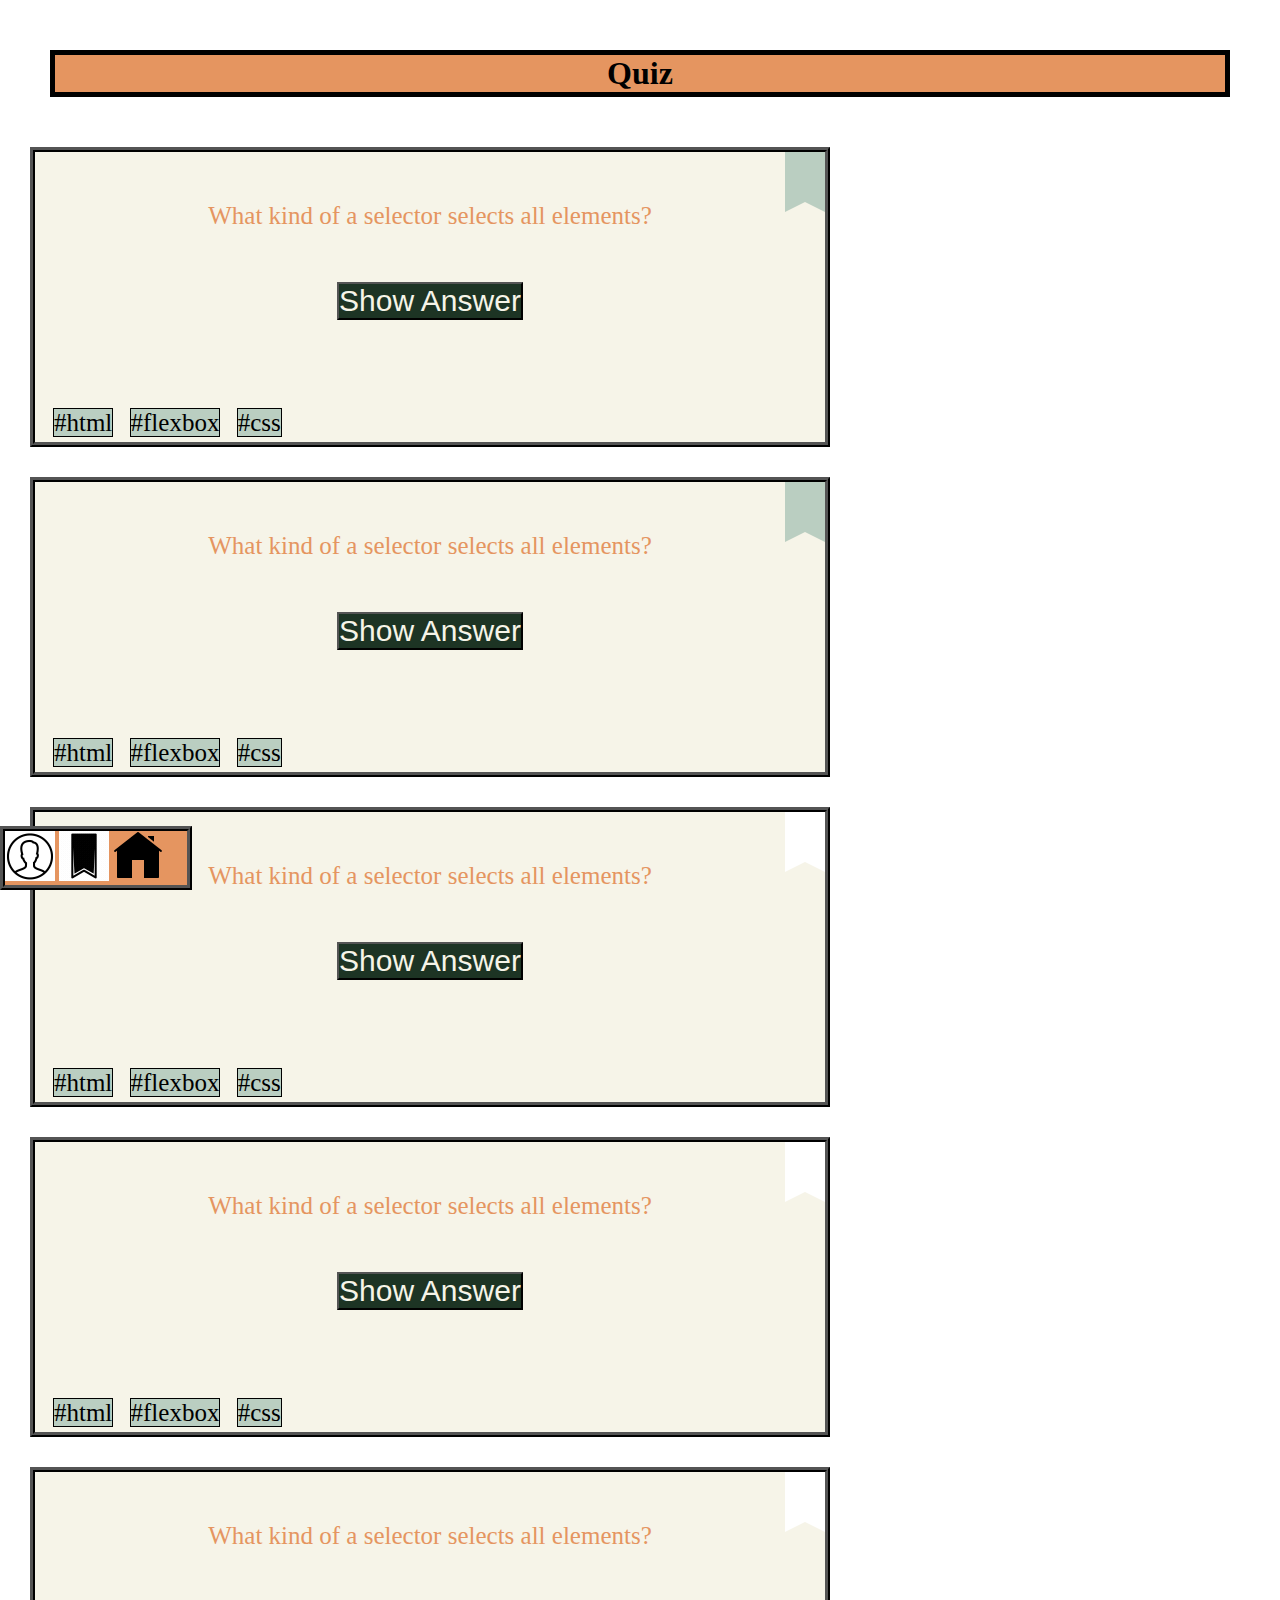
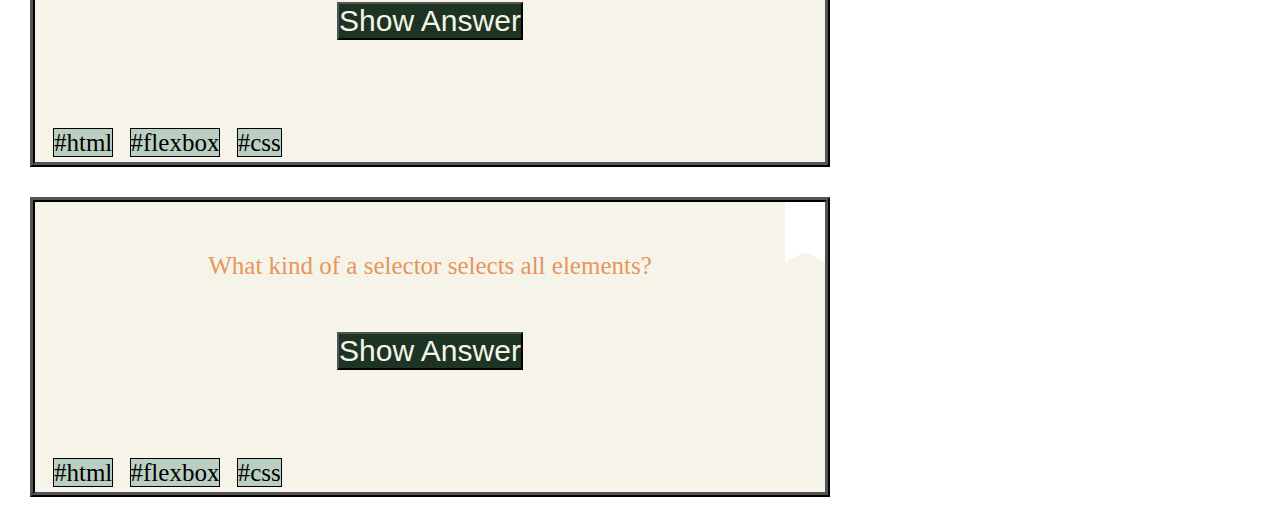
<file: index.html>
<!DOCTYPE html>
<html lang="en">
  <head>
    <meta charset="UTF-8" />
    <meta http-equiv="X-UA-Compatible" content="IE=edge" />
    <meta name="viewport" content="width=device-width, initial-scale=1.0" />
    <title>Quiz App!</title>
    <link rel="stylesheet" href="styles.css" />
    <link rel="stylesheet" href="bookmark.html">
    <link rel="stylesheet" href="profile.html">
  
  
  </head>

  <body>
    <main>
      
      <h1 class="card__header">Quiz</h1>

      <section class="card">
        <p class="card__text">
          What kind of a selector selects all elements?
        </p>

        <section class="card__question">

         


        </section>
        
        

        <button class="card__question">Show Answer</button>

       

        
          <div>
            <img class="card__bookmark-two" src="bookmark1.png" alt="" />
            </div>
          
        

        <section>
          <ul class="card__tag">
            <li>#html</li>
            <li>#flexbox</li>
            <li>#css</li>
          </ul>
        </section>
      </section>

      <section class="card">
        <p class="card__text">What kind of a selector selects all elements?</p>

        <button class="card__question">Show Answer</button>

      

<div>
  <img class="card__bookmark-two" src="bookmark1.png" alt="" />

</div>
  


<section>
  <ul role=" list" class="card__tag">
    <li>#html</li>
    <li>#flexbox</li>
    <li>#css</li>
  </ul>
</section>
</section>

      <section class="card">
        <p class="card__text">
          What kind of a selector selects all elements?
        </p>

        <button class="card__question">Show Answer</button>

       

<div>
  <img class="card__bookmark-one" src="bookmark1.png" alt="" />

</div>
  


        

        <section>
          <ul class="card__tag">
            <li>#html</li>
            <li>#flexbox</li>
            <li>#css</li>
          </ul>
        </section>
      </section>

      <section class="card">
        <p class="card__text">What kind of a selector selects all elements?</p>

        <button class="card__question">Show Answer</button>




        <div>
          <img class="card__bookmark-one" src="bookmark1.png" alt="" />
        
        </div>


<section>
  <ul class="card__tag">
    <li>#html</li>
    <li>#flexbox</li>
    <li>#css</li>
  </ul>
</section>
</section>

      <section class="card">
        <p class="card__text" >What kind of a selector selects all elements?</p>
        

        <button class="card__question">Show Answer</button>

      
        <div>
          <img class="card__bookmark-one" src="bookmark1.png" alt="" />
        
        </div>

        <section>
          <ul class="card__tag">
            <li>#html</li>
            <li>#flexbox</li>
            <li>#css</li>
          </ul>
      
        </section>
        
      </section>
      
      </section>
      <section class="card">
        <p class="card__text">What kind of a selector selects all elements?</p>

        <button class="card__question">Show Answer</button>

      
        <div>
          <img class="card__bookmark-one" src="bookmark1.png" alt="" />
        
        </div>


        <section>
          <ul class="card__tag">
            <li>#html</li>
            <li>#flexbox</li>
            <li>#css</li>
          </ul>
        </section>
      </section>
     
      </section>
    
    </main>

    <section class="card__navbar">

      <footer>
        <nav>
          <a href="./profile.html"><img src="user.gif" alt="" /></a>
          <a href="./bookmark.html"><img src="bookmark.gif" alt="" /></a>
          <a href="./index.html"><img src="home.svg" alt="" /></a>
        </nav>
      </footer>


    </section>

  
  </body>
</html>
</file>
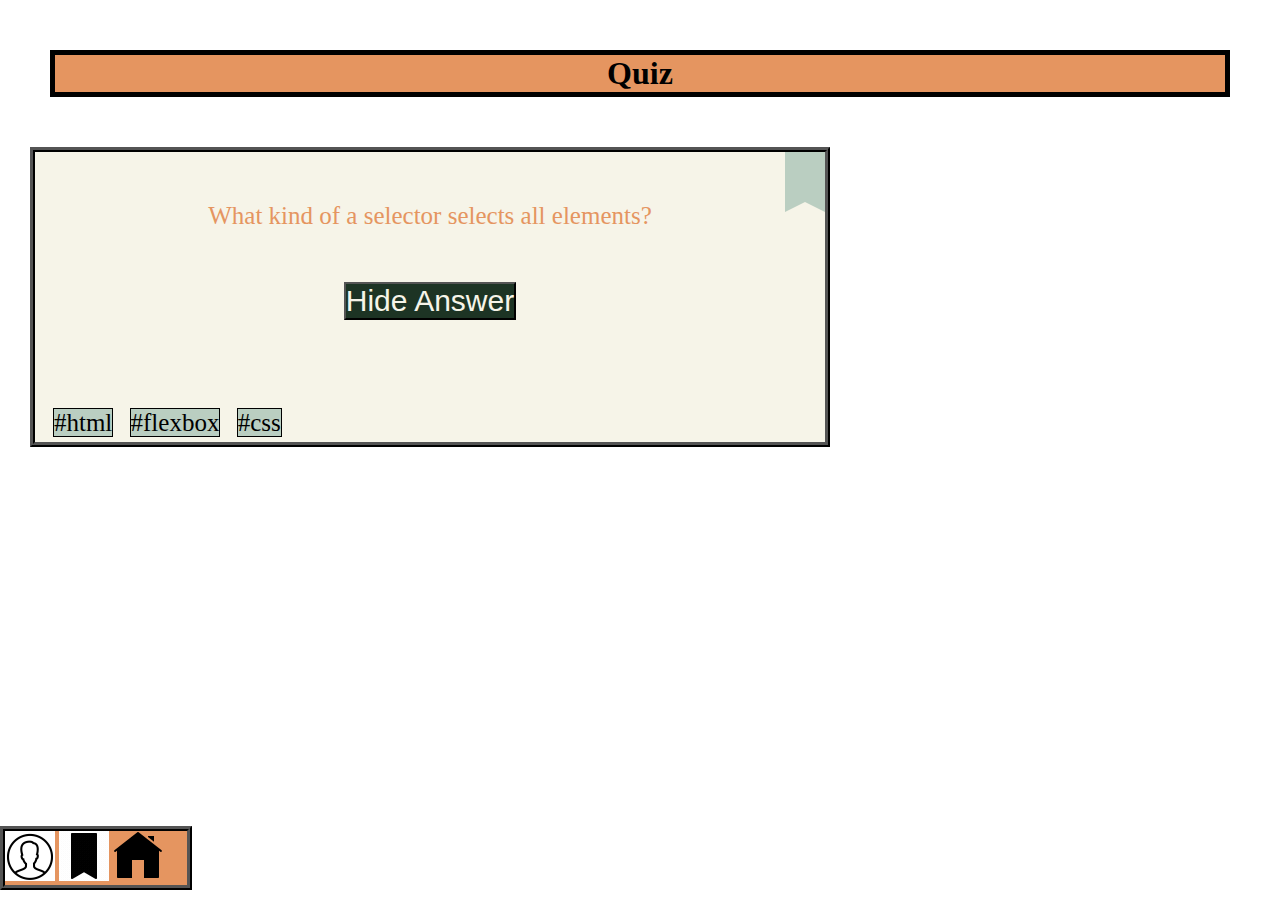
<file: answer.html>
<!DOCTYPE html>
<html lang="en">
  <head>
    <meta charset="UTF-8" />
    <meta http-equiv="X-UA-Compatible" content="IE=edge" />
    <meta name="viewport" content="width=device-width, initial-scale=1.0" />
    <title>Document</title>
    <link rel="stylesheet" href="styles.css" />
  </head>
  <body>
    <main>
      <h1 class="card__header">Quiz</h1>

      <section class="card">
        <p class="card__text">What kind of a selector selects all elements?</p>

        <section class="card__question"></section>

        <button class="card__question">Hide Answer</button>

        <div>
          <img class="card__bookmark-two" src="bookmark1.png" alt="" />
        </div>

        <section>
          <ul class="card__tag">
            <li>#html</li>
            <li>#flexbox</li>
            <li>#css</li>
          </ul>
        </section>
      </section>
    </main>

    <section class="card__navbar">
      <footer>
        <nav>
          <a href="./profile.html"><img src="user.gif" alt="" /></a>
          <a href="./bookmark.html"><img src="bookmark.gif" alt="" /></a>
          <a href="./index.html"><img src="home.svg" alt="" /></a>
        </nav>
      </footer>
    </section>
  </body>
</html>
</file>
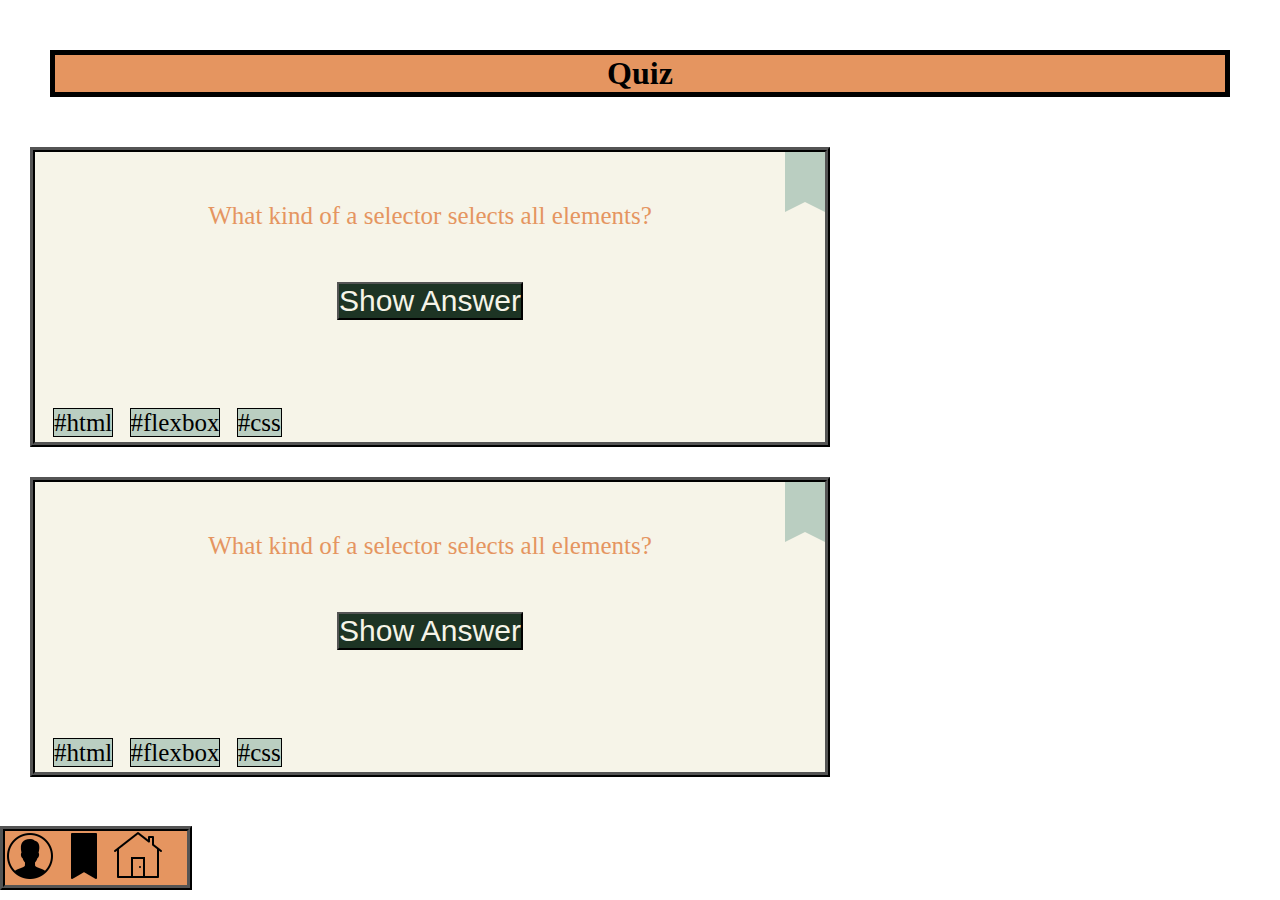
<file: bookmark.html>
<!DOCTYPE html>
<html lang="en">
  <head>
    <meta charset="UTF-8" />
    <meta http-equiv="X-UA-Compatible" content="IE=edge" />
    <meta name="viewport" content="width=device-width, initial-scale=1.0" />
    <title>Bookmark</title>
    <link rel="stylesheet" href="styles.css" />
    <link rel="stylesheet" href="index.html" />
  </head>
  <body>
    <main>
      <h1 class="card__header">Quiz</h1>

      <section class="card">
        <p class="card__text">What kind of a selector selects all elements?</p>

        <button class="card__question">Show Answer</button>

        <section>
          <img class="card__bookmark-two" src="bookmark1.png" alt="" />
        </section>

        <section>
          <ul class="card__tag">
            <li>#html</li>
            <li>#flexbox</li>
            <li>#css</li>
          </ul>
        </section>
      </section>

      <section class="card">
        <p class="card__text">What kind of a selector selects all elements?</p>

        <button class="card__question">Show Answer</button>

        <section>
          <img class="card__bookmark-two" src="bookmark1.png" alt="" />
        </section>

        <section>
          <ul class="card__tag">
            <li>#html</li>
            <li>#flexbox</li>
            <li>#css</li>
          </ul>
        </section>
      </section>

    </main>

    <section class="card__navbar">
      <footer>
        <nav>
          <nav class="structure_nav">
            <a href="./index.html"><img src="userblack.png" alt="" /></a>
          
          <a href="./index.html"><img src="bookblack.png" alt="" /></a>
          <a href="./index.html"><img src="homewhite.png" alt="" /></a>
        </nav>
      </footer>
    </section>
  </body>
</html>
</file>
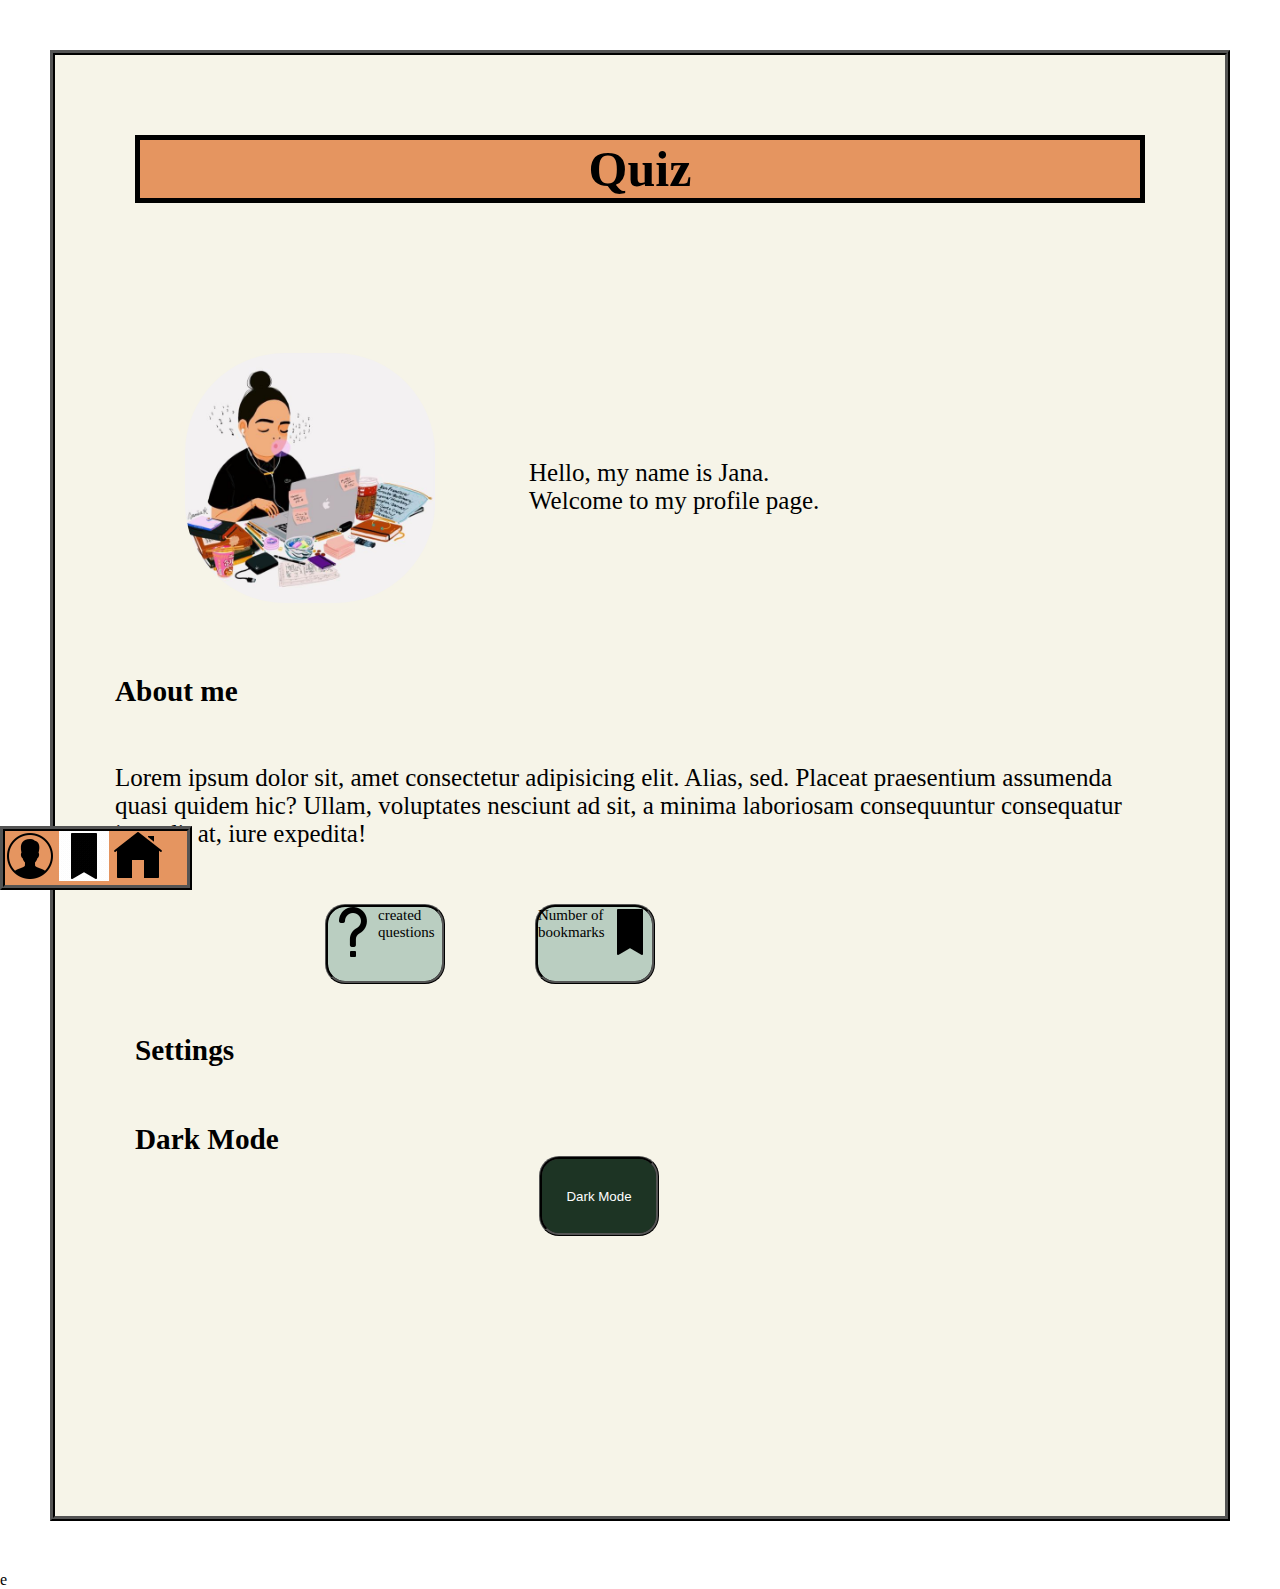
<file: profile.html>
<!DOCTYPE html>
<html lang="en">
  <head>
    <meta charset="UTF-8" />
    <meta http-equiv="X-UA-Compatible" content="IE=edge" />
    <meta name="viewport" content="width=device-width, initial-scale=1.0" />
    <title>Document</title>
    <link rel="stylesheet" href="styles.css" />
  </head>

  <body>
    <main class="profile">
      <h1 class="card__header">Quiz</h1>

      <img class="profile__pic" src="pic.jpg" alt="" />

      <p class="profile__text--welcome">
        Hello, my name is Jana. <br />
        Welcome to my profile page.
      </p>

      <section class="profile__text--about">
        <h3>About me</h3>
        <br />
        <br />

        <p>
          Lorem ipsum dolor sit, amet consectetur adipisicing elit. Alias, sed.
          Placeat praesentium assumenda quasi quidem hic? Ullam, voluptates
          nesciunt ad sit, a minima laboriosam consequuntur consequatur impedit
          at, iure expedita!
        </p>
        <br /><br />

        <div class="profile__question-counter">
          <img src="frage.png" alt="" />
          <p>created questions</p>
        </div>

        <div class="profile__bookmarks-counter">
          <p>Number of bookmarks</p>
          <img src="bookblack.png" alt="" />
        </div>
      </section>

      <section class="profile__settings">
        <h3>Settings</h3>
        <br /><br />

        <h3>Dark Mode</h3>

        <button class="profile__button--dark">Dark Mode</button>
      </section>
    </main>

    <section class="card__navbar">
      <footer>
        <nav class="structure_nav">
          <a href="./profile.html"><img src="userblack.png" alt="" /></a>
          <a hrf="./bookmark.html"><img src="bookmark.gif" alt="" /></a>
          <a href="./index.html"><img src="home.svg" alt="" /></a>
        </nav>
      </footer>
    </section>
  </body>
</html>
e
</file>
<file: styles.css>
:root {
  --orange: #E59560;
  --white: #f6f4e8;
  --darkgreen: #1d3424;
  --green: #bacec1;

}

* {
  box-sizing: border-box;
  margin: 0;
  padding: 0;
}

.body {
  margin: 30px;
  border: 5px ridge black;
  display: flex;
  flex-direction: column;
  
  align-items:center;

}

.card {
  border: 5px ridge black;
  font-family: 'Trebuchet MS', 'Lucida Sans Unicode', 'Lucida Grande', 'Lucida Sans', Arial, sans-serif;
  background-color: var(--white);
  font-family: "Times New Roman", Times, serif;
  display: flex;
  flex-direction:column;
  justify-content: space-around;
  align-items:center;
  position:relative;
  margin: 30px;
  width: 800px;
  height: 300px;
  font-size: 25px;
  


}

.card__header {
  border: 5px solid black;
      margin: 50px;
      border-top: 3px 
      margin-top: 30px;
      text-align: center;
      background-color: var(--orange);
      
}


  .card__text {
    color: var(--orange);
    position: absolute;
    top: 50px;

    
    

  }

  .card__question {
    line-height: numbers;
    display: flex;
    justify-content: center;
    margin: 60px;
    background-color: var(--darkgreen);
    color: var(--white);
    font-size:30px;
    position: absolute;
    top: 70px;

  }

  .card__answer {

    line-height: numbers;
    display: flex;
    justify-content: center;
    margin: 60px;
    background-color: var(--darkgreen);
    color: var(--white);
    font-size:30px;
    position: absolute;
    top: 70px;

  }

  .card__tag li{
    display:inline;
    list-style-type: none;
    gap: 10px;
    position:relative;
    right: 110%;
    top: 60px;
    border: 1px ridge black;
    margin: 5px;
   background-color: var(--green);
    
  }



  .card__bookmark-two {

    position:absolute;
    top: 0;
    right: 0;
    color: white;
    width: 20px;
    height: 60px;
    border: 20px solid transparent ;
    border-bottom: 10px solid #f6f4e8;
    background-color: var(--green);


  }
  .card__bookmark-one {
   position: absolute;
   top:0;
   right:0;
    color: white;
    width: 20px;
    height: 60px;
    border: 20px solid transparent ;
    border-bottom: 10px solid #f6f4e8;
    background-color: white;
  }

  .card__navbar {
    display: flex;
    flex-direction: row;
    justify-content: space-between;
    
  position: fixed;
  bottom: 10px;
  background-color: var(--orange);
   width: 15%;
   margin: auto;
  
  
   border: 5px ridge black;


  }



  .profile{

    margin:50px;
    padding:30px;
    font-size: 25px;
    border: 5px ridge black;
    background-color: var(--white);
    





  }
  .profile__pic {
    width: 250px;
    height: 250px;
    border-radius: 100px;
    margin:100px;
   
    

  }

  .profile__text--welcome{
  position: relative;
  bottom: 250px;
  left: 40%;

  }

  .profile__text--about{
    margin: 30px;
    position: relative;
    bottom: 120px; 
    
  }

  .profile__question-counter {
    width: 120px;
    height: 80px;
    border: 3px ridge black;
    border-radius: 20px;
    position: relative;
    left: 20%;
    display: grid;
    grid-template-columns: 1fr auto;
    font-size:15px;
    background-color: var(--green);
  }

 

  .profile__bookmarks-counter {
    width: 120px;
    height: 80px;
    border: 3px ridge black;
    border-radius: 20px;
    position: relative;
    left: 40%;
    bottom:80px;
    display: grid;
    grid-template-columns: 1fr auto;
    font-size:15px;
    background-color: var(--green);

  }

  .profile__settings {
    position: relative;
    bottom: 200px;
    margin:50px;

  }

  .profile__button--dark {

    width: 120px;
    height: 80px;
    border: 3px ridge black;
    border-radius: 20px;
    position: relative;
    left: 40%;
    background-color: var(--darkgreen);
    color: white;


  }
</file>
